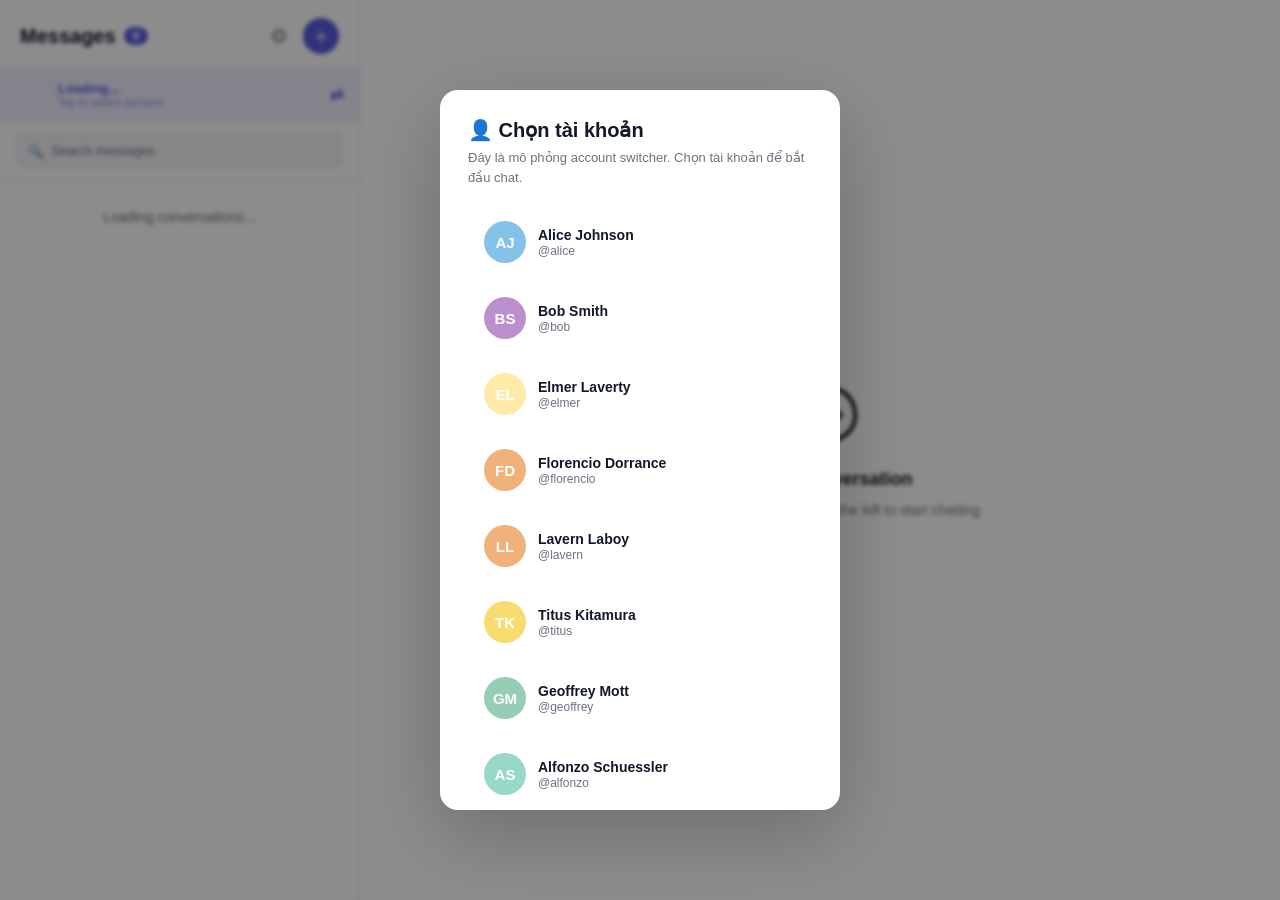
<file: chat-project/full-project/fe/index.html>
<!DOCTYPE html>
<html lang="en">
<head>
  <meta charset="UTF-8" />
  <meta name="viewport" content="width=device-width, initial-scale=1.0" />
  <title>Chat App</title>
  <link rel="stylesheet" href="css/style.css" />
</head>
<body>

<!-- ==================== ACCOUNT SWITCHER MODAL ==================== -->
<div class="overlay" id="accountOverlay">
  <div class="account-modal">
    <h2>👤 Chọn tài khoản</h2>
    <p>Đây là mô phỏng account switcher. Chọn tài khoản để bắt đầu chat.</p>
    <div class="account-list" id="accountList"></div>
  </div>
</div>

<!-- ==================== MAIN APP ==================== -->
<div class="app">

  <!-- SIDEBAR -->
  <aside class="sidebar">
    <!-- Sidebar header -->
    <div class="sidebar-header">
      <div class="sidebar-title-wrap">
        <span class="sidebar-title">Messages</span>
        <span class="badge" id="unreadBadge">0</span>
      </div>
      <div class="sidebar-actions">
        <button class="btn-icon" onclick="showSettingsPanel()" title="Settings">⚙</button>
        <button class="btn-icon btn-new" onclick="showNewConvModal()" title="New chat">＋</button>
      </div>
    </div>

    <!-- Current account bar (click to switch) -->
    <div class="current-account-bar" id="currentAccountBar" onclick="showAccountSwitcher()">
      <div class="avatar-sm" id="currentAccountAvatar"></div>
      <div class="current-account-info">
        <span class="current-account-name" id="currentAccountName">Loading...</span>
        <span class="current-account-sub">Tap to switch account</span>
      </div>
      <span class="switch-icon">⇄</span>
    </div>

    <!-- Search -->
    <div class="search-wrap">
      <span class="search-icon">🔍</span>
      <input class="search-input" id="searchInput" placeholder="Search messages" oninput="filterConversations(this.value)" />
    </div>

    <!-- Conversation list -->
    <div class="conv-list" id="convList">
      <div class="loading-state">Loading conversations...</div>
    </div>
  </aside>

  <!-- CHAT AREA -->
  <main class="chat-main" id="chatMain">
    <!-- Empty state (no conversation selected) -->
    <div class="empty-state" id="emptyState">
      <div class="empty-icon">💬</div>
      <h3>Select a conversation</h3>
      <p>Choose a conversation from the left to start chatting</p>
    </div>

    <!-- Chat window (hidden until conversation selected) -->
    <div class="chat-window" id="chatWindow" style="display:none;">

      <!-- Chat header -->
      <div class="chat-header">
        <div class="chat-user-info" id="chatUserInfo">
          <div class="avatar-md" id="chatPartnerAvatar"></div>
          <div>
            <div class="chat-partner-name" id="chatPartnerName"></div>
            <div class="chat-partner-status" id="chatPartnerStatus"></div>
          </div>
        </div>
        <button class="btn-call" onclick="alert('📞 Calling... (feature coming soon)')">
          <span>📞</span> Call
        </button>
      </div>

      <!-- Messages -->
      <div class="messages-area" id="messagesArea">
        <!-- Messages rendered by JS -->
      </div>

      <!-- Typing indicator -->
      <div class="typing-bar" id="typingBar" style="display:none;">
        <div class="typing-dots">
          <div class="dot"></div><div class="dot"></div><div class="dot"></div>
        </div>
        <span id="typingText"></span>
      </div>

      <!-- Input area -->
      <div class="input-area">
        <button class="btn-icon btn-emoji" onclick="toggleEmojiPicker()">😊</button>
        <input
          class="msg-input"
          id="msgInput"
          placeholder="Type a message"
          onkeydown="handleInputKeydown(event)"
          oninput="handleTyping()"
          onblur="stopTyping()"
        />
        <button class="btn-send" id="btnSend" onclick="sendMessage()">
          <svg width="18" height="18" viewBox="0 0 24 24" fill="none" stroke="currentColor" stroke-width="2.5">
            <line x1="22" y1="2" x2="11" y2="13"></line>
            <polygon points="22 2 15 22 11 13 2 9 22 2"></polygon>
          </svg>
        </button>
      </div>
    </div>
  </main>

</div>

<!-- ==================== SETTINGS PANEL ==================== -->
<div class="overlay" id="settingsOverlay">
  <div class="settings-modal">
    <div class="settings-header">
      <h2>Settings</h2>
      <button class="btn-icon" onclick="hideSettingsPanel()" title="Close">×</button>
    </div>
    <div class="settings-list">
      <label class="setting-row">
        <span>
          <strong>Typing Indicators</strong>
          <small>Show typing events to other users</small>
        </span>
        <input id="settingTyping" type="checkbox" onchange="toggleSetting('typingIndicators', this.checked)" />
      </label>
      <label class="setting-row">
        <span>
          <strong>Online Status</strong>
          <small>Show online/offline presence</small>
        </span>
        <input id="settingPresence" type="checkbox" onchange="toggleSetting('showOnlineStatus', this.checked)" />
      </label>
      <label class="setting-row">
        <span>
          <strong>Notifications</strong>
          <small>Keep notification preference enabled</small>
        </span>
        <input id="settingNotifications" type="checkbox" onchange="toggleSetting('notifications', this.checked)" />
      </label>
      <label class="setting-row">
        <span>
          <strong>Sound</strong>
          <small>Play sound for new messages</small>
        </span>
        <input id="settingSound" type="checkbox" onchange="toggleSetting('soundEnabled', this.checked)" />
      </label>
    </div>
  </div>
</div>

<!-- Scripts (order matters!) -->
<script src="js/config.js"></script>
<script src="js/mock-data.js"></script>
<script src="js/api.js"></script>
<script src="js/websocket.js"></script>
<script src="js/app.js"></script>
</body>
</html>
</file>
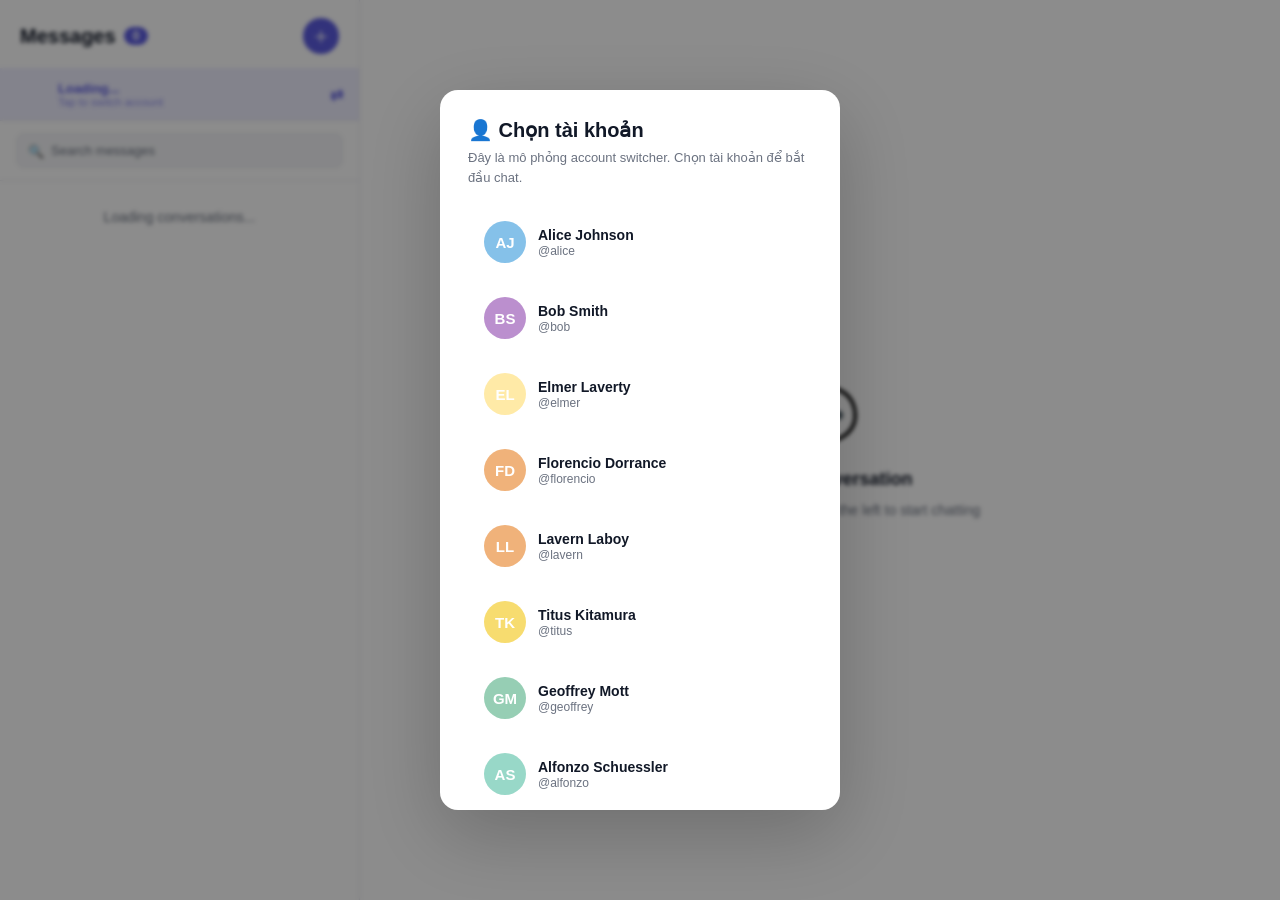
<file: chat-project/your-project/fe/index.html>
<!DOCTYPE html>
<html lang="en">
<head>
  <meta charset="UTF-8" />
  <meta name="viewport" content="width=device-width, initial-scale=1.0" />
  <title>Chat App</title>
  <link rel="stylesheet" href="css/style.css" />
</head>
<body>

<!-- ==================== ACCOUNT SWITCHER MODAL ==================== -->
<div class="overlay" id="accountOverlay">
  <div class="account-modal">
    <h2>👤 Chọn tài khoản</h2>
    <p>Đây là mô phỏng account switcher. Chọn tài khoản để bắt đầu chat.</p>
    <div class="account-list" id="accountList"></div>
  </div>
</div>

<!-- ==================== MAIN APP ==================== -->
<div class="app">

  <!-- SIDEBAR -->
  <aside class="sidebar">
    <!-- Sidebar header -->
    <div class="sidebar-header">
      <div class="sidebar-title-wrap">
        <span class="sidebar-title">Messages</span>
        <span class="badge" id="unreadBadge">0</span>
      </div>
      <button class="btn-icon btn-new" onclick="showNewConvModal()" title="New chat">＋</button>
    </div>

    <!-- Current account bar (click to switch) -->
    <div class="current-account-bar" id="currentAccountBar" onclick="showAccountSwitcher()">
      <div class="avatar-sm" id="currentAccountAvatar"></div>
      <div class="current-account-info">
        <span class="current-account-name" id="currentAccountName">Loading...</span>
        <span class="current-account-sub">Tap to switch account</span>
      </div>
      <span class="switch-icon">⇄</span>
    </div>

    <!-- Search -->
    <div class="search-wrap">
      <span class="search-icon">🔍</span>
      <input class="search-input" id="searchInput" placeholder="Search messages" oninput="filterConversations(this.value)" />
    </div>

    <!-- Conversation list -->
    <div class="conv-list" id="convList">
      <div class="loading-state">Loading conversations...</div>
    </div>
  </aside>

  <!-- CHAT AREA -->
  <main class="chat-main" id="chatMain">
    <!-- Empty state (no conversation selected) -->
    <div class="empty-state" id="emptyState">
      <div class="empty-icon">💬</div>
      <h3>Select a conversation</h3>
      <p>Choose a conversation from the left to start chatting</p>
    </div>

    <!-- Chat window (hidden until conversation selected) -->
    <div class="chat-window" id="chatWindow" style="display:none;">

      <!-- Chat header -->
      <div class="chat-header">
        <div class="chat-user-info" id="chatUserInfo">
          <div class="avatar-md" id="chatPartnerAvatar"></div>
          <div>
            <div class="chat-partner-name" id="chatPartnerName"></div>
            <div class="chat-partner-status" id="chatPartnerStatus"></div>
          </div>
        </div>
        <button class="btn-call" onclick="alert('📞 Calling... (feature coming soon)')">
          <span>📞</span> Call
        </button>
      </div>

      <!-- Messages -->
      <div class="messages-area" id="messagesArea">
        <!-- Messages rendered by JS -->
      </div>

      <!-- Typing indicator -->
      <div class="typing-bar" id="typingBar" style="display:none;">
        <div class="typing-dots">
          <div class="dot"></div><div class="dot"></div><div class="dot"></div>
        </div>
        <span id="typingText"></span>
      </div>

      <!-- Input area -->
      <div class="input-area">
        <button class="btn-icon btn-emoji" onclick="toggleEmojiPicker()">😊</button>
        <input
          class="msg-input"
          id="msgInput"
          placeholder="Type a message"
          onkeydown="handleInputKeydown(event)"
          oninput="handleTyping()"
        />
        <button class="btn-send" id="btnSend" onclick="sendMessage()">
          <svg width="18" height="18" viewBox="0 0 24 24" fill="none" stroke="currentColor" stroke-width="2.5">
            <line x1="22" y1="2" x2="11" y2="13"></line>
            <polygon points="22 2 15 22 11 13 2 9 22 2"></polygon>
          </svg>
        </button>
      </div>
    </div>
  </main>

</div>

<!-- Scripts (order matters!) -->
<script src="js/config.js"></script>
<script src="js/mock-data.js"></script>
<script src="js/api.js"></script>
<script src="js/websocket.js"></script>
<script src="js/app.js"></script>
</body>
</html>
</file>
<file: chat-project/full-project/fe/css/style.css>
/* ============================================================
   CHAT APP - MAIN STYLESHEET
   Design system dựa trên screenshot gốc
   ============================================================ */

/* ── Variables ─────────────────────────────────────────────── */
:root {
  --primary:       #5C5CE0;
  --primary-dark:  #4848BC;
  --primary-light: #EEEEFF;
  --online:        #22C55E;
  --offline:       #9CA3AF;
  --bg:            #F4F5F7;
  --white:         #FFFFFF;
  --border:        #E8E8ED;
  --text:          #111827;
  --text-muted:    #6B7280;
  --hover:         #F8F8FC;
  --sidebar-w:     360px;
  --header-h:      64px;
  --radius:        12px;
  --shadow:        0 2px 8px rgba(0,0,0,0.06);
}

/* ── Reset ─────────────────────────────────────────────────── */
*, *::before, *::after { margin: 0; padding: 0; box-sizing: border-box; }

body {
  font-family: -apple-system, BlinkMacSystemFont, 'Segoe UI', 'Inter', sans-serif;
  background: var(--bg);
  height: 100vh;
  overflow: hidden;
  color: var(--text);
  font-size: 14px;
}

/* ── App Layout ─────────────────────────────────────────────── */
.app {
  display: flex;
  height: 100vh;
  max-width: 1600px;
  margin: 0 auto;
  background: var(--white);
  box-shadow: 0 0 60px rgba(0,0,0,0.08);
}

/* =====================================================
   SIDEBAR
   ===================================================== */
.sidebar {
  width: var(--sidebar-w);
  min-width: var(--sidebar-w);
  display: flex;
  flex-direction: column;
  border-right: 1px solid var(--border);
  background: var(--white);
}

/* Sidebar header */
.sidebar-header {
  display: flex;
  align-items: center;
  justify-content: space-between;
  padding: 18px 20px 14px;
}

.sidebar-title-wrap {
  display: flex;
  align-items: center;
  gap: 8px;
}

.sidebar-title {
  font-size: 20px;
  font-weight: 700;
  color: var(--text);
}

.sidebar-actions {
  display: flex;
  align-items: center;
  gap: 6px;
}

.badge {
  background: var(--primary);
  color: white;
  border-radius: 999px;
  padding: 2px 9px;
  font-size: 12px;
  font-weight: 700;
  min-width: 22px;
  text-align: center;
}

/* Current account bar */
.current-account-bar {
  display: flex;
  align-items: center;
  gap: 10px;
  padding: 10px 16px;
  background: var(--primary-light);
  cursor: pointer;
  border-bottom: 1px solid var(--border);
  transition: background 0.15s;
}

.current-account-bar:hover { background: #DDDAFF; }

.current-account-info {
  flex: 1;
  display: flex;
  flex-direction: column;
}

.current-account-name {
  font-size: 13px;
  font-weight: 600;
  color: var(--primary);
}

.current-account-sub {
  font-size: 11px;
  color: var(--primary);
  opacity: 0.65;
}

.switch-icon {
  color: var(--primary);
  font-size: 16px;
  font-weight: 700;
}

/* Search */
.search-wrap {
  position: relative;
  padding: 12px 16px;
  border-bottom: 1px solid var(--border);
}

.search-icon {
  position: absolute;
  left: 28px;
  top: 50%;
  transform: translateY(-50%);
  font-size: 13px;
  pointer-events: none;
}

.search-input {
  width: 100%;
  padding: 9px 12px 9px 34px;
  border: 1px solid var(--border);
  border-radius: 8px;
  background: var(--bg);
  font-size: 13px;
  color: var(--text);
  outline: none;
  transition: border-color 0.2s;
}

.search-input:focus { border-color: var(--primary); }
.search-input::placeholder { color: var(--text-muted); }

/* Conversation list */
.conv-list {
  flex: 1;
  overflow-y: auto;
}

/* Conversation item */
.conv-item {
  display: flex;
  align-items: flex-start;
  gap: 12px;
  padding: 14px 16px;
  cursor: pointer;
  border-bottom: 1px solid var(--border);
  transition: background 0.12s;
  position: relative;
}

.conv-item:hover { background: var(--hover); }
.conv-item.active { background: var(--primary-light); }
.conv-item.unread {
  background: #FAFAFF;
}

.conv-item.unread.active {
  background: var(--primary-light);
}

.conv-avatar-wrap { position: relative; flex-shrink: 0; }

.conv-info { flex: 1; min-width: 0; }

.conv-top {
  display: flex;
  justify-content: space-between;
  align-items: flex-start;
  margin-bottom: 3px;
}

.conv-name {
  font-size: 14px;
  font-weight: 600;
  color: var(--text);
  white-space: nowrap;
  overflow: hidden;
  text-overflow: ellipsis;
  max-width: 180px;
}

.conv-item.unread .conv-name {
  color: var(--primary);
  font-weight: 800;
}

.conv-meta {
  display: flex;
  align-items: center;
  gap: 6px;
  flex-shrink: 0;
  margin-left: 8px;
}

.conv-time {
  font-size: 12px;
  color: var(--text-muted);
  flex-shrink: 0;
}

.conv-item.unread .conv-time {
  color: var(--primary);
  font-weight: 700;
}

.conv-unread {
  min-width: 20px;
  height: 20px;
  padding: 0 6px;
  border-radius: 999px;
  background: var(--primary);
  color: var(--white);
  display: inline-flex;
  align-items: center;
  justify-content: center;
  font-size: 11px;
  font-weight: 800;
  line-height: 1;
}

.conv-last {
  font-size: 13px;
  color: var(--text-muted);
  overflow: hidden;
  text-overflow: ellipsis;
  white-space: nowrap;
  margin-bottom: 6px;
}

.conv-item.unread .conv-last {
  color: var(--text);
  font-weight: 650;
}

/* Tags */
.tags { display: flex; gap: 4px; flex-wrap: wrap; }

.tag {
  font-size: 11px;
  padding: 2px 8px;
  border-radius: 999px;
  font-weight: 500;
  border: 1px solid;
}

.tag-orange  { color: #D97706; border-color: #FCD34D; background: #FFFBEB; }
.tag-green   { color: #059669; border-color: #6EE7B7; background: #ECFDF5; }
.tag-red     { color: #DC2626; border-color: #FCA5A5; background: #FEF2F2; }
.tag-blue    { color: #2563EB; border-color: #93C5FD; background: #EFF6FF; }
.tag-gray    { color: #4B5563; border-color: #D1D5DB; background: #F9FAFB; }
.tag-purple  { color: #7C3AED; border-color: #C4B5FD; background: #F5F3FF; }

/* =====================================================
   CHAT AREA
   ===================================================== */
.chat-main {
  flex: 1;
  display: flex;
  flex-direction: column;
  min-width: 0;
}

/* Empty state */
.empty-state {
  flex: 1;
  display: flex;
  flex-direction: column;
  align-items: center;
  justify-content: center;
  color: var(--text-muted);
  gap: 12px;
  padding: 32px;
}

.empty-icon { font-size: 64px; }
.empty-state h3 { font-size: 18px; font-weight: 600; color: var(--text); }
.empty-state p { font-size: 14px; text-align: center; }

/* Chat window */
.chat-window {
  display: flex;
  flex-direction: column;
  height: 100%;
}

/* Chat header */
.chat-header {
  display: flex;
  align-items: center;
  justify-content: space-between;
  padding: 14px 28px;
  border-bottom: 1px solid var(--border);
  min-height: var(--header-h);
  flex-shrink: 0;
}

.chat-user-info {
  display: flex;
  align-items: center;
  gap: 12px;
}

.chat-partner-name {
  font-size: 16px;
  font-weight: 700;
  color: var(--text);
}

.chat-partner-status {
  font-size: 12px;
  color: var(--text-muted);
  display: flex;
  align-items: center;
  gap: 4px;
  margin-top: 2px;
}

.chat-partner-status.online { color: var(--online); }
.chat-partner-status.online::before {
  content: '';
  width: 7px;
  height: 7px;
  border-radius: 50%;
  background: var(--online);
  display: inline-block;
}

/* Messages area */
.messages-area {
  flex: 1;
  overflow-y: auto;
  padding: 24px 28px 16px;
  display: flex;
  flex-direction: column;
  gap: 2px;
}

/* Message groups */
.msg-group {
  display: flex;
  flex-direction: column;
  margin-bottom: 14px;
}

.msg-group.received { align-items: flex-start; }
.msg-group.sent     { align-items: flex-end; }

.msg-row {
  display: flex;
  align-items: flex-end;
  gap: 8px;
  max-width: 68%;
}

.msg-group.sent .msg-row { flex-direction: row-reverse; }

.msg-bubble {
  padding: 10px 14px;
  border-radius: 18px;
  font-size: 14px;
  line-height: 1.45;
  word-break: break-word;
  max-width: 100%;
}

.msg-group.received .msg-bubble {
  background: var(--white);
  color: var(--text);
  border: 1px solid var(--border);
  border-bottom-left-radius: 4px;
  box-shadow: var(--shadow);
}

.msg-group.sent .msg-bubble {
  background: var(--primary);
  color: var(--white);
  border-bottom-right-radius: 4px;
}

/* Time stamp under message group */
.msg-time {
  font-size: 11px;
  color: var(--text-muted);
  margin-top: 4px;
  padding: 0 2px;
}

/* Typing indicator */
.typing-bar {
  display: flex;
  align-items: center;
  gap: 8px;
  padding: 6px 28px 2px;
  font-size: 13px;
  color: var(--text-muted);
  font-style: italic;
}

.typing-dots {
  display: flex;
  gap: 3px;
  align-items: center;
}

.dot {
  width: 6px;
  height: 6px;
  border-radius: 50%;
  background: var(--text-muted);
  animation: blink 1.4s infinite ease-in-out;
}

.dot:nth-child(1) { animation-delay: 0s; }
.dot:nth-child(2) { animation-delay: 0.2s; }
.dot:nth-child(3) { animation-delay: 0.4s; }

@keyframes blink {
  0%, 60%, 100% { transform: translateY(0); opacity: 0.5; }
  30% { transform: translateY(-5px); opacity: 1; }
}

/* Input area */
.input-area {
  display: flex;
  align-items: center;
  gap: 10px;
  padding: 16px 24px;
  border-top: 1px solid var(--border);
  flex-shrink: 0;
}

.msg-input {
  flex: 1;
  padding: 12px 18px;
  border: 1px solid var(--border);
  border-radius: 999px;
  background: var(--bg);
  font-size: 14px;
  color: var(--text);
  outline: none;
  transition: border-color 0.2s;
  font-family: inherit;
}

.msg-input:focus { border-color: var(--primary); background: var(--white); }
.msg-input::placeholder { color: var(--text-muted); }

/* =====================================================
   AVATARS
   ===================================================== */
.avatar-sm {
  width: 32px;
  height: 32px;
  border-radius: 50%;
  display: flex;
  align-items: center;
  justify-content: center;
  font-size: 12px;
  font-weight: 700;
  color: white;
  flex-shrink: 0;
  overflow: hidden;
}

.avatar-md {
  width: 42px;
  height: 42px;
  border-radius: 50%;
  display: flex;
  align-items: center;
  justify-content: center;
  font-size: 15px;
  font-weight: 700;
  color: white;
  flex-shrink: 0;
  overflow: hidden;
}

.avatar-lg {
  width: 46px;
  height: 46px;
  border-radius: 50%;
  display: flex;
  align-items: center;
  justify-content: center;
  font-size: 16px;
  font-weight: 700;
  color: white;
  flex-shrink: 0;
  overflow: hidden;
}

.avatar-msg {
  width: 28px;
  height: 28px;
  border-radius: 50%;
  display: flex;
  align-items: center;
  justify-content: center;
  font-size: 10px;
  font-weight: 700;
  color: white;
  flex-shrink: 0;
  overflow: hidden;
}

/* Status dot */
.status-dot {
  position: absolute;
  bottom: 1px;
  right: 1px;
  width: 11px;
  height: 11px;
  border-radius: 50%;
  border: 2px solid var(--white);
  background: var(--offline);
}

.status-dot.online  { background: var(--online); }

/* =====================================================
   BUTTONS
   ===================================================== */
.btn-icon {
  width: 36px;
  height: 36px;
  border-radius: 50%;
  background: transparent;
  border: none;
  font-size: 20px;
  cursor: pointer;
  display: flex;
  align-items: center;
  justify-content: center;
  color: var(--text-muted);
  transition: background 0.15s, color 0.15s;
}

.btn-icon:hover { background: var(--hover); color: var(--text); }

.btn-new {
  background: var(--primary) !important;
  color: white !important;
  font-size: 22px;
  font-weight: 400;
}

.btn-new:hover { background: var(--primary-dark) !important; }

.btn-emoji { font-size: 20px; }

.btn-send {
  width: 40px;
  height: 40px;
  border-radius: 50%;
  background: var(--primary);
  color: white;
  border: none;
  cursor: pointer;
  display: flex;
  align-items: center;
  justify-content: center;
  transition: background 0.15s, transform 0.1s;
  flex-shrink: 0;
}

.btn-send:hover { background: var(--primary-dark); }
.btn-send:active { transform: scale(0.93); }

.btn-call {
  display: flex;
  align-items: center;
  gap: 6px;
  padding: 9px 18px;
  border-radius: 10px;
  background: var(--primary-light);
  color: var(--primary);
  border: none;
  font-size: 14px;
  font-weight: 600;
  cursor: pointer;
  transition: background 0.15s;
}

.btn-call:hover { background: #DDDAFF; }

/* =====================================================
   ACCOUNT SWITCHER OVERLAY
   ===================================================== */
.overlay {
  display: none;
  position: fixed;
  inset: 0;
  background: rgba(0,0,0,0.45);
  z-index: 9999;
  align-items: center;
  justify-content: center;
  backdrop-filter: blur(2px);
}

.overlay.visible { display: flex; }

.account-modal {
  background: var(--white);
  border-radius: 18px;
  padding: 28px 28px 20px;
  width: 400px;
  max-height: 80vh;
  overflow-y: auto;
  box-shadow: 0 24px 80px rgba(0,0,0,0.22);
}

.settings-modal {
  background: var(--white);
  border-radius: 14px;
  padding: 22px;
  width: 420px;
  max-width: calc(100vw - 32px);
  box-shadow: 0 24px 80px rgba(0,0,0,0.22);
}

.settings-header {
  display: flex;
  align-items: center;
  justify-content: space-between;
  margin-bottom: 16px;
}

.settings-header h2 {
  font-size: 20px;
  font-weight: 700;
}

.settings-list {
  display: flex;
  flex-direction: column;
  border: 1px solid var(--border);
  border-radius: 10px;
  overflow: hidden;
}

.setting-row {
  display: flex;
  align-items: center;
  justify-content: space-between;
  gap: 16px;
  padding: 14px 16px;
  border-bottom: 1px solid var(--border);
}

.setting-row:last-child { border-bottom: none; }

.setting-row span {
  display: flex;
  flex-direction: column;
  gap: 3px;
}

.setting-row strong {
  font-size: 14px;
  color: var(--text);
}

.setting-row small {
  font-size: 12px;
  color: var(--text-muted);
}

.setting-row input {
  width: 18px;
  height: 18px;
  accent-color: var(--primary);
  flex-shrink: 0;
}

.account-modal h2 {
  font-size: 20px;
  font-weight: 700;
  margin-bottom: 6px;
  color: var(--text);
}

.account-modal > p {
  font-size: 13px;
  color: var(--text-muted);
  margin-bottom: 20px;
  line-height: 1.5;
}

.account-list { display: flex; flex-direction: column; gap: 6px; }

.account-item {
  display: flex;
  align-items: center;
  gap: 12px;
  padding: 12px 14px;
  border-radius: 12px;
  cursor: pointer;
  border: 2px solid transparent;
  transition: background 0.12s, border-color 0.12s;
}

.account-item:hover { background: var(--hover); }

.account-item.selected {
  border-color: var(--primary);
  background: var(--primary-light);
}

.account-item-info { flex: 1; }

.account-item-info .name {
  font-size: 14px;
  font-weight: 600;
  color: var(--text);
}

.account-item-info .username {
  font-size: 12px;
  color: var(--text-muted);
  margin-top: 1px;
}

.bot-badge {
  background: var(--primary-light);
  color: var(--primary);
  font-size: 11px;
  padding: 2px 10px;
  border-radius: 999px;
  font-weight: 600;
}

/* =====================================================
   LOADING & UTILITY
   ===================================================== */
.loading-state {
  padding: 28px;
  text-align: center;
  color: var(--text-muted);
  font-size: 14px;
}

/* Scrollbars */
::-webkit-scrollbar { width: 4px; height: 4px; }
::-webkit-scrollbar-track { background: transparent; }
::-webkit-scrollbar-thumb { background: var(--border); border-radius: 4px; }
::-webkit-scrollbar-thumb:hover { background: #CCC; }

/* Date divider */
.date-divider {
  display: flex;
  align-items: center;
  gap: 12px;
  margin: 16px 0;
  color: var(--text-muted);
  font-size: 12px;
}

.date-divider::before,
.date-divider::after {
  content: '';
  flex: 1;
  height: 1px;
  background: var(--border);
}

/* Bot streaming cursor */
.streaming-cursor {
  display: inline-block;
  width: 2px;
  height: 14px;
  background: var(--white);
  margin-left: 2px;
  vertical-align: middle;
  animation: cursor-blink 0.7s step-end infinite;
}

@keyframes cursor-blink {
  0%, 100% { opacity: 1; }
  50% { opacity: 0; }
}
</file>
<file: chat-project/your-project/fe/css/style.css>
/* ============================================================
   CHAT APP - MAIN STYLESHEET
   Design system dựa trên screenshot gốc
   ============================================================ */

/* ── Variables ─────────────────────────────────────────────── */
:root {
  --primary:       #5C5CE0;
  --primary-dark:  #4848BC;
  --primary-light: #EEEEFF;
  --online:        #22C55E;
  --offline:       #9CA3AF;
  --bg:            #F4F5F7;
  --white:         #FFFFFF;
  --border:        #E8E8ED;
  --text:          #111827;
  --text-muted:    #6B7280;
  --hover:         #F8F8FC;
  --sidebar-w:     360px;
  --header-h:      64px;
  --radius:        12px;
  --shadow:        0 2px 8px rgba(0,0,0,0.06);
}

/* ── Reset ─────────────────────────────────────────────────── */
*, *::before, *::after { margin: 0; padding: 0; box-sizing: border-box; }

body {
  font-family: -apple-system, BlinkMacSystemFont, 'Segoe UI', 'Inter', sans-serif;
  background: var(--bg);
  height: 100vh;
  overflow: hidden;
  color: var(--text);
  font-size: 14px;
}

/* ── App Layout ─────────────────────────────────────────────── */
.app {
  display: flex;
  height: 100vh;
  max-width: 1600px;
  margin: 0 auto;
  background: var(--white);
  box-shadow: 0 0 60px rgba(0,0,0,0.08);
}

/* =====================================================
   SIDEBAR
   ===================================================== */
.sidebar {
  width: var(--sidebar-w);
  min-width: var(--sidebar-w);
  display: flex;
  flex-direction: column;
  border-right: 1px solid var(--border);
  background: var(--white);
}

/* Sidebar header */
.sidebar-header {
  display: flex;
  align-items: center;
  justify-content: space-between;
  padding: 18px 20px 14px;
}

.sidebar-title-wrap {
  display: flex;
  align-items: center;
  gap: 8px;
}

.sidebar-title {
  font-size: 20px;
  font-weight: 700;
  color: var(--text);
}

.badge {
  background: var(--primary);
  color: white;
  border-radius: 999px;
  padding: 2px 9px;
  font-size: 12px;
  font-weight: 700;
  min-width: 22px;
  text-align: center;
}

/* Current account bar */
.current-account-bar {
  display: flex;
  align-items: center;
  gap: 10px;
  padding: 10px 16px;
  background: var(--primary-light);
  cursor: pointer;
  border-bottom: 1px solid var(--border);
  transition: background 0.15s;
}

.current-account-bar:hover { background: #DDDAFF; }

.current-account-info {
  flex: 1;
  display: flex;
  flex-direction: column;
}

.current-account-name {
  font-size: 13px;
  font-weight: 600;
  color: var(--primary);
}

.current-account-sub {
  font-size: 11px;
  color: var(--primary);
  opacity: 0.65;
}

.switch-icon {
  color: var(--primary);
  font-size: 16px;
  font-weight: 700;
}

/* Search */
.search-wrap {
  position: relative;
  padding: 12px 16px;
  border-bottom: 1px solid var(--border);
}

.search-icon {
  position: absolute;
  left: 28px;
  top: 50%;
  transform: translateY(-50%);
  font-size: 13px;
  pointer-events: none;
}

.search-input {
  width: 100%;
  padding: 9px 12px 9px 34px;
  border: 1px solid var(--border);
  border-radius: 8px;
  background: var(--bg);
  font-size: 13px;
  color: var(--text);
  outline: none;
  transition: border-color 0.2s;
}

.search-input:focus { border-color: var(--primary); }
.search-input::placeholder { color: var(--text-muted); }

/* Conversation list */
.conv-list {
  flex: 1;
  overflow-y: auto;
}

/* Conversation item */
.conv-item {
  display: flex;
  align-items: flex-start;
  gap: 12px;
  padding: 14px 16px;
  cursor: pointer;
  border-bottom: 1px solid var(--border);
  transition: background 0.12s;
  position: relative;
}

.conv-item:hover { background: var(--hover); }
.conv-item.active { background: var(--primary-light); }

.conv-avatar-wrap { position: relative; flex-shrink: 0; }

.conv-info { flex: 1; min-width: 0; }

.conv-top {
  display: flex;
  justify-content: space-between;
  align-items: flex-start;
  margin-bottom: 3px;
}

.conv-name {
  font-size: 14px;
  font-weight: 600;
  color: var(--text);
  white-space: nowrap;
  overflow: hidden;
  text-overflow: ellipsis;
  max-width: 180px;
}

.conv-time {
  font-size: 12px;
  color: var(--text-muted);
  flex-shrink: 0;
  margin-left: 8px;
}

.conv-last {
  font-size: 13px;
  color: var(--text-muted);
  overflow: hidden;
  text-overflow: ellipsis;
  white-space: nowrap;
  margin-bottom: 6px;
}

/* Tags */
.tags { display: flex; gap: 4px; flex-wrap: wrap; }

.tag {
  font-size: 11px;
  padding: 2px 8px;
  border-radius: 999px;
  font-weight: 500;
  border: 1px solid;
}

.tag-orange  { color: #D97706; border-color: #FCD34D; background: #FFFBEB; }
.tag-green   { color: #059669; border-color: #6EE7B7; background: #ECFDF5; }
.tag-red     { color: #DC2626; border-color: #FCA5A5; background: #FEF2F2; }
.tag-blue    { color: #2563EB; border-color: #93C5FD; background: #EFF6FF; }
.tag-gray    { color: #4B5563; border-color: #D1D5DB; background: #F9FAFB; }
.tag-purple  { color: #7C3AED; border-color: #C4B5FD; background: #F5F3FF; }

/* =====================================================
   CHAT AREA
   ===================================================== */
.chat-main {
  flex: 1;
  display: flex;
  flex-direction: column;
  min-width: 0;
}

/* Empty state */
.empty-state {
  flex: 1;
  display: flex;
  flex-direction: column;
  align-items: center;
  justify-content: center;
  color: var(--text-muted);
  gap: 12px;
  padding: 32px;
}

.empty-icon { font-size: 64px; }
.empty-state h3 { font-size: 18px; font-weight: 600; color: var(--text); }
.empty-state p { font-size: 14px; text-align: center; }

/* Chat window */
.chat-window {
  display: flex;
  flex-direction: column;
  height: 100%;
}

/* Chat header */
.chat-header {
  display: flex;
  align-items: center;
  justify-content: space-between;
  padding: 14px 28px;
  border-bottom: 1px solid var(--border);
  min-height: var(--header-h);
  flex-shrink: 0;
}

.chat-user-info {
  display: flex;
  align-items: center;
  gap: 12px;
}

.chat-partner-name {
  font-size: 16px;
  font-weight: 700;
  color: var(--text);
}

.chat-partner-status {
  font-size: 12px;
  color: var(--text-muted);
  display: flex;
  align-items: center;
  gap: 4px;
  margin-top: 2px;
}

.chat-partner-status.online { color: var(--online); }
.chat-partner-status.online::before {
  content: '';
  width: 7px;
  height: 7px;
  border-radius: 50%;
  background: var(--online);
  display: inline-block;
}

/* Messages area */
.messages-area {
  flex: 1;
  overflow-y: auto;
  padding: 24px 28px 16px;
  display: flex;
  flex-direction: column;
  gap: 2px;
}

/* Message groups */
.msg-group {
  display: flex;
  flex-direction: column;
  margin-bottom: 14px;
}

.msg-group.received { align-items: flex-start; }
.msg-group.sent     { align-items: flex-end; }

.msg-row {
  display: flex;
  align-items: flex-end;
  gap: 8px;
  max-width: 68%;
}

.msg-group.sent .msg-row { flex-direction: row-reverse; }

.msg-bubble {
  padding: 10px 14px;
  border-radius: 18px;
  font-size: 14px;
  line-height: 1.45;
  word-break: break-word;
  max-width: 100%;
}

.msg-group.received .msg-bubble {
  background: var(--white);
  color: var(--text);
  border: 1px solid var(--border);
  border-bottom-left-radius: 4px;
  box-shadow: var(--shadow);
}

.msg-group.sent .msg-bubble {
  background: var(--primary);
  color: var(--white);
  border-bottom-right-radius: 4px;
}

/* Time stamp under message group */
.msg-time {
  font-size: 11px;
  color: var(--text-muted);
  margin-top: 4px;
  padding: 0 2px;
}

/* Typing indicator */
.typing-bar {
  display: flex;
  align-items: center;
  gap: 8px;
  padding: 6px 28px 2px;
  font-size: 13px;
  color: var(--text-muted);
  font-style: italic;
}

.typing-dots {
  display: flex;
  gap: 3px;
  align-items: center;
}

.dot {
  width: 6px;
  height: 6px;
  border-radius: 50%;
  background: var(--text-muted);
  animation: blink 1.4s infinite ease-in-out;
}

.dot:nth-child(1) { animation-delay: 0s; }
.dot:nth-child(2) { animation-delay: 0.2s; }
.dot:nth-child(3) { animation-delay: 0.4s; }

@keyframes blink {
  0%, 60%, 100% { transform: translateY(0); opacity: 0.5; }
  30% { transform: translateY(-5px); opacity: 1; }
}

/* Input area */
.input-area {
  display: flex;
  align-items: center;
  gap: 10px;
  padding: 16px 24px;
  border-top: 1px solid var(--border);
  flex-shrink: 0;
}

.msg-input {
  flex: 1;
  padding: 12px 18px;
  border: 1px solid var(--border);
  border-radius: 999px;
  background: var(--bg);
  font-size: 14px;
  color: var(--text);
  outline: none;
  transition: border-color 0.2s;
  font-family: inherit;
}

.msg-input:focus { border-color: var(--primary); background: var(--white); }
.msg-input::placeholder { color: var(--text-muted); }

/* =====================================================
   AVATARS
   ===================================================== */
.avatar-sm {
  width: 32px;
  height: 32px;
  border-radius: 50%;
  display: flex;
  align-items: center;
  justify-content: center;
  font-size: 12px;
  font-weight: 700;
  color: white;
  flex-shrink: 0;
  overflow: hidden;
}

.avatar-md {
  width: 42px;
  height: 42px;
  border-radius: 50%;
  display: flex;
  align-items: center;
  justify-content: center;
  font-size: 15px;
  font-weight: 700;
  color: white;
  flex-shrink: 0;
  overflow: hidden;
}

.avatar-lg {
  width: 46px;
  height: 46px;
  border-radius: 50%;
  display: flex;
  align-items: center;
  justify-content: center;
  font-size: 16px;
  font-weight: 700;
  color: white;
  flex-shrink: 0;
  overflow: hidden;
}

.avatar-msg {
  width: 28px;
  height: 28px;
  border-radius: 50%;
  display: flex;
  align-items: center;
  justify-content: center;
  font-size: 10px;
  font-weight: 700;
  color: white;
  flex-shrink: 0;
  overflow: hidden;
}

/* Status dot */
.status-dot {
  position: absolute;
  bottom: 1px;
  right: 1px;
  width: 11px;
  height: 11px;
  border-radius: 50%;
  border: 2px solid var(--white);
  background: var(--offline);
}

.status-dot.online  { background: var(--online); }

/* =====================================================
   BUTTONS
   ===================================================== */
.btn-icon {
  width: 36px;
  height: 36px;
  border-radius: 50%;
  background: transparent;
  border: none;
  font-size: 20px;
  cursor: pointer;
  display: flex;
  align-items: center;
  justify-content: center;
  color: var(--text-muted);
  transition: background 0.15s, color 0.15s;
}

.btn-icon:hover { background: var(--hover); color: var(--text); }

.btn-new {
  background: var(--primary) !important;
  color: white !important;
  font-size: 22px;
  font-weight: 400;
}

.btn-new:hover { background: var(--primary-dark) !important; }

.btn-emoji { font-size: 20px; }

.btn-send {
  width: 40px;
  height: 40px;
  border-radius: 50%;
  background: var(--primary);
  color: white;
  border: none;
  cursor: pointer;
  display: flex;
  align-items: center;
  justify-content: center;
  transition: background 0.15s, transform 0.1s;
  flex-shrink: 0;
}

.btn-send:hover { background: var(--primary-dark); }
.btn-send:active { transform: scale(0.93); }

.btn-call {
  display: flex;
  align-items: center;
  gap: 6px;
  padding: 9px 18px;
  border-radius: 10px;
  background: var(--primary-light);
  color: var(--primary);
  border: none;
  font-size: 14px;
  font-weight: 600;
  cursor: pointer;
  transition: background 0.15s;
}

.btn-call:hover { background: #DDDAFF; }

/* =====================================================
   ACCOUNT SWITCHER OVERLAY
   ===================================================== */
.overlay {
  display: none;
  position: fixed;
  inset: 0;
  background: rgba(0,0,0,0.45);
  z-index: 9999;
  align-items: center;
  justify-content: center;
  backdrop-filter: blur(2px);
}

.overlay.visible { display: flex; }

.account-modal {
  background: var(--white);
  border-radius: 18px;
  padding: 28px 28px 20px;
  width: 400px;
  max-height: 80vh;
  overflow-y: auto;
  box-shadow: 0 24px 80px rgba(0,0,0,0.22);
}

.account-modal h2 {
  font-size: 20px;
  font-weight: 700;
  margin-bottom: 6px;
  color: var(--text);
}

.account-modal > p {
  font-size: 13px;
  color: var(--text-muted);
  margin-bottom: 20px;
  line-height: 1.5;
}

.account-list { display: flex; flex-direction: column; gap: 6px; }

.account-item {
  display: flex;
  align-items: center;
  gap: 12px;
  padding: 12px 14px;
  border-radius: 12px;
  cursor: pointer;
  border: 2px solid transparent;
  transition: background 0.12s, border-color 0.12s;
}

.account-item:hover { background: var(--hover); }

.account-item.selected {
  border-color: var(--primary);
  background: var(--primary-light);
}

.account-item-info { flex: 1; }

.account-item-info .name {
  font-size: 14px;
  font-weight: 600;
  color: var(--text);
}

.account-item-info .username {
  font-size: 12px;
  color: var(--text-muted);
  margin-top: 1px;
}

.bot-badge {
  background: var(--primary-light);
  color: var(--primary);
  font-size: 11px;
  padding: 2px 10px;
  border-radius: 999px;
  font-weight: 600;
}

/* =====================================================
   LOADING & UTILITY
   ===================================================== */
.loading-state {
  padding: 28px;
  text-align: center;
  color: var(--text-muted);
  font-size: 14px;
}

/* Scrollbars */
::-webkit-scrollbar { width: 4px; height: 4px; }
::-webkit-scrollbar-track { background: transparent; }
::-webkit-scrollbar-thumb { background: var(--border); border-radius: 4px; }
::-webkit-scrollbar-thumb:hover { background: #CCC; }

/* Date divider */
.date-divider {
  display: flex;
  align-items: center;
  gap: 12px;
  margin: 16px 0;
  color: var(--text-muted);
  font-size: 12px;
}

.date-divider::before,
.date-divider::after {
  content: '';
  flex: 1;
  height: 1px;
  background: var(--border);
}

/* Bot streaming cursor */
.streaming-cursor {
  display: inline-block;
  width: 2px;
  height: 14px;
  background: var(--white);
  margin-left: 2px;
  vertical-align: middle;
  animation: cursor-blink 0.7s step-end infinite;
}

@keyframes cursor-blink {
  0%, 100% { opacity: 1; }
  50% { opacity: 0; }
}
</file>
